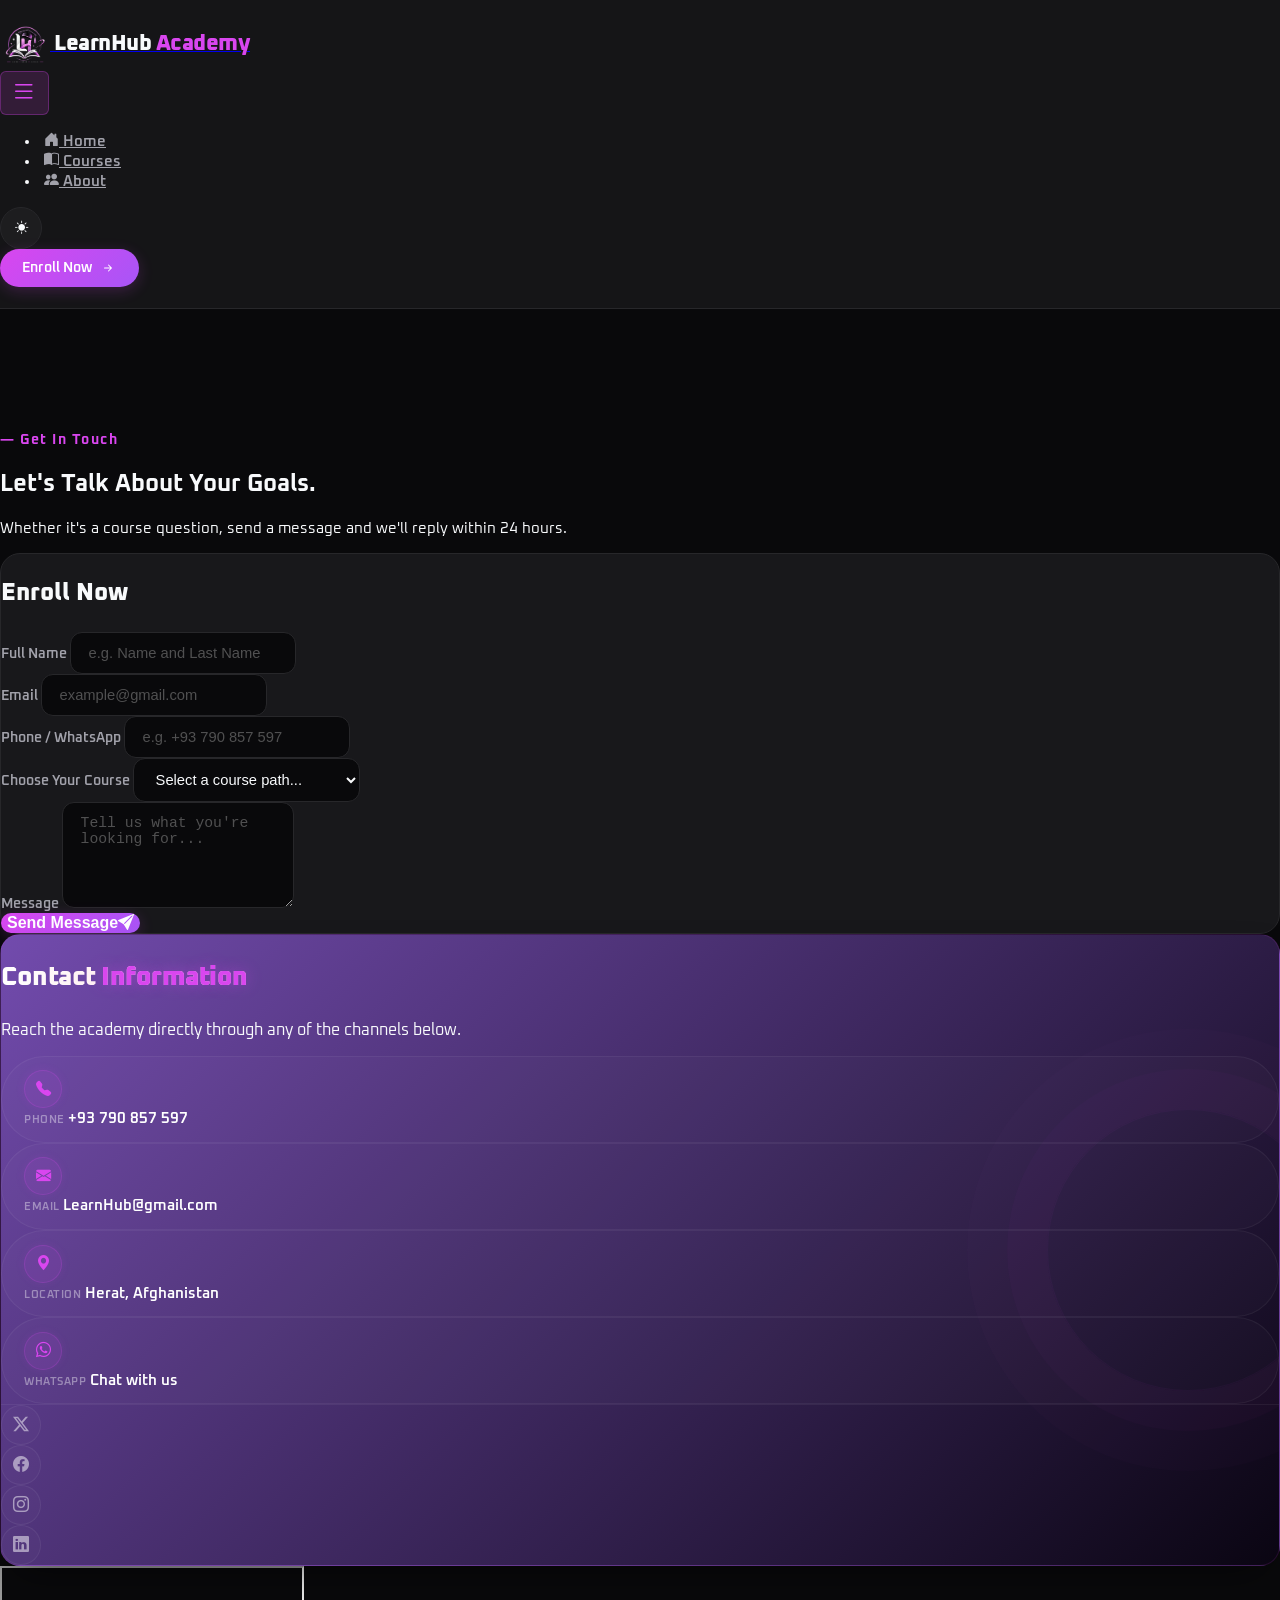
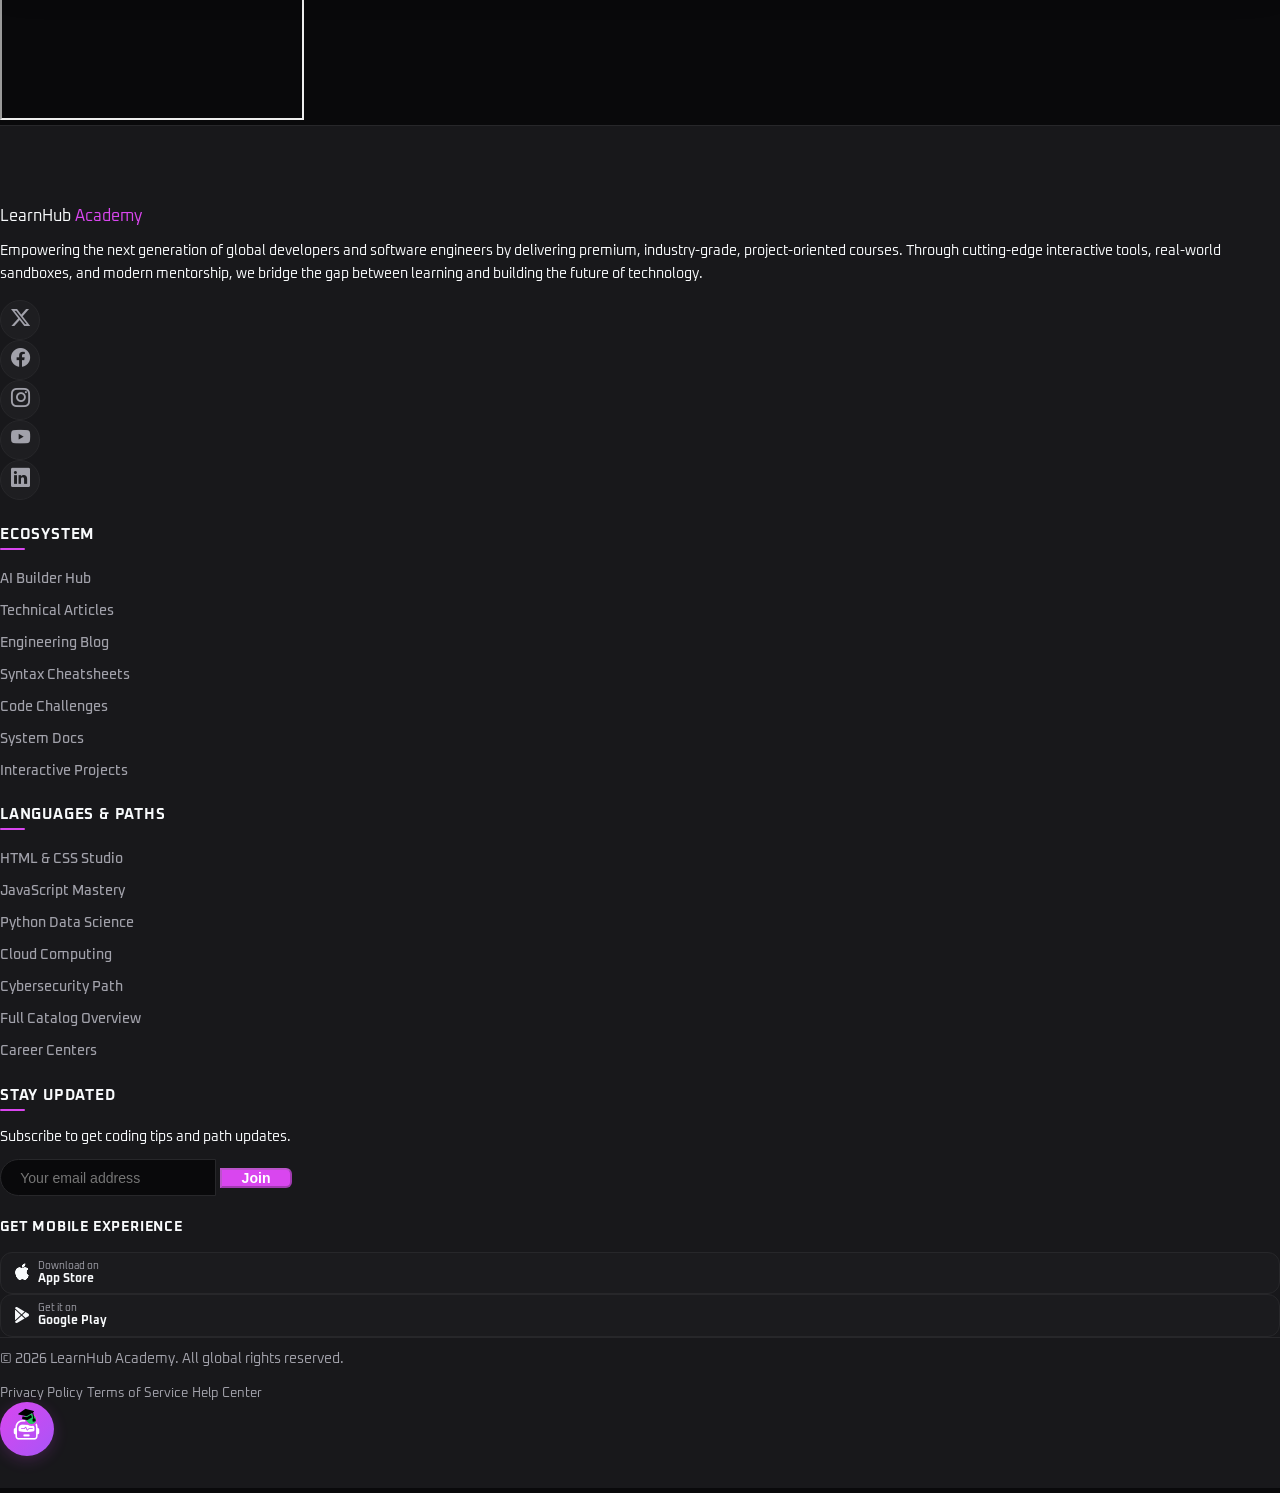
<file: contact.html>
<!DOCTYPE html>
<html lang="en" data-bs-theme="dark">

<head>
    <meta charset="UTF-8">
    <meta name="viewport" content="width=device-width, initial-scale=1.0">
    <!-- Logo  -->
    <link rel="icon" type="image/png" href="logo/logoLearn.png">
    <!-- IOS link -->
    <link href="https://unpkg.com/aos@2.3.1/dist/aos.css" rel="stylesheet">
    <!-- Bootstrap 5 CSS -->
    <link href="https://cdn.jsdelivr.net/npm/bootstrap@5.0.2/dist/css/bootstrap.min.css"rel="stylesheet"integrity="sha384-EVSTQN3/azprG1Anm3QDgpJLIm9Nao0Yz1ztcQTwFspd3yD65VohhpuuCOmLASjC"crossorigin="anonymous">
    <!-- Bootstrap Icons -->
    <link rel="stylesheet" href="https://cdn.jsdelivr.net/npm/bootstrap-icons@1.11.3/font/bootstrap-icons.min.css">
    <!-- Custom CSS -->
    <link rel="stylesheet" href="CSS/contact.css">
    <title>LearnHub - Educational Center</title>
</head>

<body>

    <div class="scroll-progress"></div>

    <!-- ==============================
         Navbar
    =============================== -->

    <nav class="navbar navbar-expand-lg custom-navbar fixed-top" id="mainNavbar">
        <div class="container">

            <!-- Logo & Brand -->
            <a class="navbar-brand d-flex align-items-center gap-2" href="index.html">

                <img src="logo/logoLearn.png" alt="" srcset="">

                <span class="brand-text">
                    LearnHub<span class="text-fuchsia"> Academy</span>
                </span>

            </a>


            <!-- Mobile Menu Button -->
            <button
                class="navbar-toggler"
                type="button"
                data-bs-toggle="collapse"
                data-bs-target="#navbarNav"
                aria-controls="navbarNav"
                aria-expanded="false"
                aria-label="Toggle navigation"
            >
                <i class="bi bi-list purple-hamburger-icon"></i>
            </button>


            <!-- Navbar Content -->
            <div class="collapse navbar-collapse" id="navbarNav">

                <!-- Navigation Links -->
                <ul class="navbar-nav mx-auto mb-2 mb-lg-0 gap-lg-3">

                    <li class="nav-item">
                        <a
                            class="nav-link d-flex align-items-center gap-2"
                            href="index.html"
                        >
                            <i class="bi bi-house-door-fill nav-icon"></i>
                            Home
                        </a>
                    </li>

                    <li class="nav-item">
                        <a
                            class="nav-link d-flex align-items-center gap-2"
                            href="courses.html"
                        >
                            <i class="bi bi-book-half nav-icon"></i>
                            Courses
                        </a>
                    </li>

                    <li class="nav-item">
                        <a
                            class="nav-link d-flex align-items-center gap-2"
                            href="about.html"
                        >
                            <i class="bi bi-people-fill nav-icon"></i>
                            About 
                        </a>
                    </li>

                </ul>


                <!-- Right Actions -->
                <div class="d-flex align-items-center gap-3 mt-3 mt-lg-0 action-zone">

                    <!-- Theme Button -->
                    <button
                        id="themeToggler"
                        class="btn-theme-switch"
                        type="button"
                        title="Toggle Theme"
                        aria-label="Toggle dark and light mode"
                    >
                        <i
                            id="themeIcon"
                            class="bi bi-moon-fill fs-5"
                        ></i>
                    </button>


                    <!-- Start Now Button -->
                    <a
                        href="contact.html"
                        class="btn-start-now active"
                    >
                        <span>Enroll Now</span>

                        <svg
                            xmlns="http://www.w3.org/2000/svg"
                            width="16"
                            height="16"
                            fill="currentColor"
                            viewBox="0 0 16 16"
                        >
                            <path
                                fill-rule="evenodd"
                                d="M4 8a.5.5 0 0 1 .5-.5h5.793L8.146 5.354a.5.5 0 1 1 .708-.708l3 3a.5.5 0 0 1 0 .708l-3 3a.5.5 0 0 1-.708-.708L10.293 8.5H4.5A.5.5 0 0 1 4 8z"
                            />
                        </svg>

                    </a>

                </div>

            </div>

        </div>
    </nav>
    
<!-- ==========================================
     START OF CONTACT US MODULE SECTION
     ========================================== -->
<section class="contact-section pt-5 pb-5" id="contact">
    <div class="container py-4">

        <!-- Header -->
        <div 
            class="text-center mb-5 section-header"
            data-aos="fade-down"
            data-aos-duration="1000">

            <span class="text-uppercase badge-get-in-touch">
                — Get In Touch
            </span>

            <h2 
                class="display-5 fw-bold text-main mt-2"
                data-aos="fade-up"
                data-aos-delay="150"
                data-aos-duration="1000">
                Let's Talk About Your Goals.
            </h2>

            <p 
                class="text-muted mx-auto header-lead"
                data-aos="fade-up"
                data-aos-delay="300"
                data-aos-duration="1000">
                Whether it's a course question, send a message and we'll reply within 24 hours.
            </p>

        </div>


        <div class="row g-4 align-items-stretch">

            <!-- LEFT: FORM -->
            <div class="col-12 col-lg-7">

                <div 
                    class="contact-card-form h-100 p-4 p-md-5"
                    data-aos="fade-right"
                    data-aos-duration="1000">

                    <h3 class="card-inner-title mb-4">
                        Enroll Now
                    </h3>

                    <form id="academyContactForm" novalidate>

                        <!-- Full Name -->
                        <div class="mb-3 input-wrapper">

                            <label 
                                for="fullName" 
                                class="form-label custom-label">
                                Full Name
                            </label>

                            <input 
                                type="text"
                                class="form-control custom-field"
                                id="fullName"
                                placeholder="e.g. Name and Last Name">

                            <div 
                                class="error-feedback" 
                                id="nameError">
                                Full name must be at least 3 characters long.
                            </div>

                        </div>


                        <!-- Email -->
                        <div class="mb-3 input-wrapper">

                            <label 
                                for="contactEmail" 
                                class="form-label custom-label">
                                Email
                            </label>

                            <input 
                                type="email"
                                class="form-control custom-field"
                                id="contactEmail"
                                placeholder="example@gmail.com">

                            <div 
                                class="error-feedback" 
                                id="emailError">
                                Please enter a valid academic email address.
                            </div>

                        </div>


                        <!-- Phone -->
                        <div class="mb-3 input-wrapper">

                            <label 
                                for="contactPhone" 
                                class="form-label custom-label">
                                Phone / WhatsApp
                            </label>

                            <input 
                                type="tel"
                                class="form-control custom-field"
                                id="contactPhone"
                                placeholder="e.g. +93 790 857 597">

                            <div 
                                class="error-feedback" 
                                id="phoneError">
                                Please enter a valid phone number (digits and spaces only).
                            </div>

                        </div>


                        <!-- Course -->
                        <div class="mb-3 input-wrapper">

                            <label 
                                for="courseSelect" 
                                class="form-label custom-label">
                                Choose Your Course
                            </label>

                            <select 
                                class="form-select custom-field"
                                id="courseSelect">

                                <option value="" selected disabled>
                                    Select a course path...
                                </option>

                                <option value="html">
                                    HTML & CSS Studio
                                </option>

                                <option value="css">
                                    Advanced CSS & Layouts
                                </option>

                                <option value="js">
                                    JavaScript Mastery
                                </option>

                                <option value="python">
                                    Python Data Science
                                </option>

                                <option value="flutter">
                                    Flutter Mobile Dev
                                </option>

                                <option value="git">
                                    Git & GitHub Foundations
                                </option>

                                <option value="data-science">
                                    Data Science Ecosystem
                                </option>

                                <option value="full-stack">
                                    Full-Stack Engineering
                                </option>

                                <option value="react">
                                    React JS Framework
                                </option>

                            </select>

                            <div 
                                class="error-feedback" 
                                id="courseError">
                                Please select a course track from the list.
                            </div>

                        </div>


                        <!-- Message -->
                        <div class="mb-4 input-wrapper">

                            <label 
                                for="contactMessage" 
                                class="form-label custom-label">
                                Message
                            </label>

                            <textarea 
                                class="form-control custom-field"
                                id="contactMessage"
                                rows="5"
                                placeholder="Tell us what you're looking for..."></textarea>

                            <div 
                                class="error-feedback" 
                                id="messageError">
                                Message context must be at least 15 characters long.
                            </div>

                        </div>


                        <!-- Submit -->
                        <button 
                            type="submit"
                            class="btn btn-contact-submit w-100 py-3"
                            id="formSubmitBtn">

                            <span>Send Message</span>

                            <i class="bi bi-send-fill submit-icon ms-2"></i>

                        </button>

                    </form>

                </div>

            </div>


            <!-- RIGHT -->
            <div class="col-12 col-lg-5">

                <div class="d-flex flex-column h-100 gap-4">


                    <!-- Contact Information -->
                    <div 
                        class="contact-card-info p-4 p-md-5"
                        data-aos="fade-left"
                        data-aos-duration="1000"
                        data-aos-delay="200"
                        data-tilt
                        data-tilt-max="4"
                        data-tilt-speed="500"
                        data-tilt-glare="true"
                        data-tilt-max-glare="0.12">

                        <h3 class="card-inner-title text-white mb-4">
                            Contact <span>Information</span>
                        </h3>

                        <p class="text-white-50 small mb-4">
                            Reach the academy directly through any of the channels below.
                        </p>


                        <!-- Contact Rows -->
                        <div class="info-rows-container d-flex flex-column gap-3 mb-4">


                            <!-- Phone -->
                            <div 
                                class="info-row d-flex align-items-center gap-3"
                                data-aos="fade-left"
                                data-aos-delay="300">

                                <div class="info-circle">
                                    <i class="bi bi-telephone-fill"></i>
                                </div>

                                <div>
                                    <span class="info-label d-block">
                                        Phone
                                    </span>

                                    <a 
                                        href="tel:+93790857597"
                                        class="info-value">
                                        +93 790 857 597
                                    </a>
                                </div>

                            </div>


                            <!-- Email -->
                            <div 
                                class="info-row d-flex align-items-center gap-3"
                                data-aos="fade-left"
                                data-aos-delay="400">

                                <div class="info-circle">
                                    <i class="bi bi-envelope-fill"></i>
                                </div>

                                <div>
                                    <span class="info-label d-block">
                                        Email
                                    </span>

                                    <a 
                                        href="mailto:ziaullahafi726@gmail.com"
                                        class="info-value">
                                        LearnHub@gmail.com
                                    </a>
                                </div>

                            </div>


                            <!-- Location -->
                            <div 
                                class="info-row d-flex align-items-center gap-3"
                                data-aos="fade-left"
                                data-aos-delay="500">

                                <div class="info-circle">
                                    <i class="bi bi-geo-alt-fill"></i>
                                </div>

                                <div>
                                    <span class="info-label d-block">
                                        Location
                                    </span>

                                    <span class="info-value text-white">
                                        Herat, Afghanistan
                                    </span>
                                </div>

                            </div>


                            <!-- WhatsApp -->
                            <div 
                                class="info-row d-flex align-items-center gap-3"
                                data-aos="fade-left"
                                data-aos-delay="600">

                                <div class="info-circle">
                                    <i class="bi bi-whatsapp"></i>
                                </div>

                                <div>
                                    <span class="info-label d-block">
                                        WhatsApp
                                    </span>

                                    <a 
                                        href="#"
                                        class="info-value">
                                        Chat with us
                                    </a>
                                </div>

                            </div>

                        </div>


                        <!-- Social Icons -->
                        <div 
                            class="info-socials d-flex gap-3 pt-3 border-top border-white-10"
                            data-aos="fade-up"
                            data-aos-delay="700">

                            <a href="#" title="X">
                                <i class="bi bi-twitter-x"></i>
                            </a>

                            <a href="#" title="Facebook">
                                <i class="bi bi-facebook"></i>
                            </a>

                            <a href="#" title="Instagram">
                                <i class="bi bi-instagram"></i>
                            </a>

                            <a href="#" title="LinkedIn">
                                <i class="bi bi-linkedin"></i>
                            </a>

                        </div>

                    </div>


                    <!-- Map -->
                    <div 
                        class="contact-card-map flex-grow-1 p-2"
                        data-aos="fade-up"
                        data-aos-delay="400"
                        data-aos-duration="1000">

                        <iframe 
                            src="https://www.google.com/maps?q=Herat,Afghanistan&output=embed"
                            class="w-100 h-100 rounded-3 border-0 map-iframe"
                            allowfullscreen
                            loading="lazy"
                            referrerpolicy="no-referrer-when-downgrade">
                        </iframe>

                    </div>

                </div>

            </div>

        </div>

    </div>
</section>
<!-- ==========================================
     END OF CONTACT Us SECTION
     ========================================== -->

                  
            
            
<!-- ==========================================
     START  FOOTER 
     ========================================== -->
<footer class="custom-footer mt-5">
    <div class="container">
        
        <!-- Top Section: Core Columns (Optimized Grid) -->
        <div class="row gy-5">
            
            
            <div class="col-12 col-md-6 col-lg-3 footer-main-col">
                <div class="d-flex align-items-center gap-2 mb-3">
                    <div class="logo-icon-main"></div>
                    <span class="brand-text-main">LearnHub<span class="text-fuchsia"> Academy</span></span>
                </div>
                <p class="brand-desc text-muted mb-4">Empowering the next generation of global developers and software engineers by delivering premium, industry-grade, project-oriented courses. Through cutting-edge interactive tools, real-world sandboxes, and modern mentorship, we bridge the gap between learning and building the future of technology.</p>

                <div class="footer-socials d-flex gap-3">
                    <a href="#" title="X (Twitter)"><i class="bi bi-twitter-x"></i></a>
                    <a href="#" title="Facebook"><i class="bi bi-facebook"></i></a>
                    <a href="#" title="Instagram"><i class="bi bi-instagram"></i></a>
                    <a href="#" title="YouTube"><i class="bi bi-youtube"></i></a>
                    <a href="#" title="LinkedIn"><i class="bi bi-linkedin"></i></a>
                </div>
            </div>

            <!-- Column 2: Ecosystem Links -->
            <div class="col-6 col-md-6 col-lg-3">
                <h5 class="footer-title">Ecosystem</h5>
                <ul class="footer-links">
                    <li><a href="about.html">AI Builder Hub</a></li>
                    <li><a href="about.html">Technical Articles</a></li>
                    <li><a href="about.html">Engineering Blog</a></li>
                    <li><a href="about.html">Syntax Cheatsheets</a></li>
                    <li><a href="about.html">Code Challenges</a></li>
                    <li><a href="about.html">System Docs</a></li>
                    <li><a href="about.html">Interactive Projects</a></li>
                </ul>
            </div>

            <!-- Column 3: Roadmap Links -->
            <div class="col-6 col-md-6 col-lg-3">
                <h5 class="footer-title">Languages & Paths</h5>
                <ul class="footer-links">
                    <li><a href="courses.html">HTML & CSS Studio</a></li>
                    <li><a href="courses.html">JavaScript Mastery</a></li>
                    <li><a href="courses.html">Python Data Science</a></li>
                    <li><a href="courses.html">Cloud Computing</a></li>
                    <li><a href="courses.html">Cybersecurity Path</a></li>
                    <li><a href="courses.html">Full Catalog Overview</a></li>
                    <li><a href="courses.html">Career Centers</a></li>
                </ul>
            </div>

            <!-- Column 4: Newsletter & Mobile Experience -->
            <div class="col-12 col-md-6 col-lg-3">
                <h5 class="footer-title">Stay Updated</h5>
                <p class="newsletter-desc text-muted mb-3">Subscribe to get coding tips and path updates.</p>
                <div class="footer-newsletter mb-4">
            <div class="input-group">
                <input type="email" id="newsletterEmail" class="form-control custom-input" placeholder="Your email address" aria-label="Your email">
                <button class="btn btn-newsletter" id="newsletterBtn" type="button" disabled>Join</button>
            </div>
            <div id="newsletterError" class="text-danger small mt-2" style="display: none; color: #ef4444; font-size: 0.8rem; text-align: left;">Please enter a valid email address.</div>
            </div>

                <h5 class="footer-title small-title mb-3">Get Mobile Experience</h5>
                <div class="footer-apps d-flex flex-wrap gap-2">
                    <a href="#" class="btn-app-store">
                        <i class="bi bi-apple"></i>
                        <div class="app-text">
                            <span>Download on</span>
                            <strong>App Store</strong>
                        </div>
                    </a>
                    <a href="#" class="btn-app-store">
                        <i class="bi bi-google-play"></i>
                        <div class="app-text">
                            <span>Get it on</span>
                            <strong>Google Play</strong>
                        </div>
                    </a>
                </div>
            </div>

        </div>

        <!-- Footer Bottomline: Integrated AI Bot & Balanced Layout Links -->
        <div class="footer-bottom mt-5 pt-4 row align-items-center gy-3 text-center text-sm-start">
            
            <!-- Bottom Left: Copyright -->
            <div class="col-12 col-md-4 order-3 order-md-1">
                <p class="copyright-text mb-0">&copy; 2026 LearnHub Academy. All global rights reserved.</p>
            </div>

            <!-- Bottom Center: Corporate Policy Links -->
            <div class="col-12 col-md-4 order-2 order-md-2 d-flex justify-content-center gap-4">
                <a href="#" class="meta-link">Privacy Policy</a>
                <a href="#" class="meta-link">Terms of Service</a>
                <a href="#" class="meta-link">Help Center</a>
            </div>

            <!-- Bottom Right: Integrated AI Bot Assistant (Perfect Space Filler) -->
            <div class="col-12 col-md-4 order-1 order-md-3 d-flex justify-content-start justify-content-md-end position-relative">
                <div class="ai-footer-container">
                    <!-- Integrated Speech Bubble Message -->
                    <div class="ai-bubble" id="aiBubble" style="display: none;">
                        <div class="d-flex justify-content-between align-items-start gap-2">
                            <p class="mb-0 ai-text">Hi! 👋 I'm Xpert, an AI assistant to help you find things.</p>
                            <button class="btn-close-bubble" id="closeBubbleBtn" title="Dismiss Message">
                                <i class="bi bi-x-lg"></i>
                            </button>
                        </div>
                        <div class="ai-bubble-arrow"></div>
                    </div>

                    <!-- Refined AI Button Component -->
                    <button class="ai-bot-trigger" id="aiTrigger" title="Chat with Xpert Assistant">
                        <div class="bot-icon-wrapper">
                            <i class="bi bi-mortarboard-fill cap-icon"></i>
                            <i class="bi bi-robot bot-face"></i>
                            <span class="pulse-dot"></span>
                        </div>
                    </button>
                </div>
            </div>

        </div>

    </div>
</footer>

    <!-- IOS  -->
     <script src="https://unpkg.com/aos@2.3.1/dist/aos.js"></script>

     <script>
         AOS.init({
            duration: 1000,
             once: true
         });
     </script>
    <!-- Bootstrap 5 JavaScript -->
    <script
        src="https://cdn.jsdelivr.net/npm/bootstrap@5.0.2/dist/js/bootstrap.bundle.min.js"
        integrity="sha384-MrcW6ZMFYlzcLA8Nl+NtUVF0sA7MsXsP1UyJoMp4YLEuNSfAP+JcXn/tWtIaxVXM"
        crossorigin="anonymous"
    ></script>

    <!-- Custom JavaScript -->
    <script src="JS/contact.js"></script>

</body>
</html>
</file>
<file: CSS/contact.css>
@import url('https://fonts.googleapis.com/css2?family=Oxanium:wght@300;400;500;600;700&display=swap');

:root {
    --primary-color: #d946ef;
    --primary-hover: #c084fc;
    --primary-dark: #a855f7;
    --primary-glow: rgba(217, 70, 239, 0.2);

    --radius-sm: 0.375rem;
    --radius-md: 0.75rem;
    --radius-lg: 1.25rem;

    --transition-fast: all 0.2s ease;
    --transition-smooth: all 0.4s cubic-bezier(0.25, 1, 0.5, 1);
}


/* ==========================================
   2. LIGHT THEME
========================================== */

[data-bs-theme="light"] {
    --bg-main: #f8fafc;
    --bg-surface: #ffffff;

    --text-main: #0f172a;
    --text-muted: #64748b;

    --border-color: #e2e8f0;

    --navbar-blur-bg: rgba(255, 255, 255, 0.85);
}


/* ==========================================
   3. DARK THEME
========================================== */

[data-bs-theme="dark"] {
    --bg-main: #09090b;
    --bg-surface: #18181b;

    --text-main: #f8fafc;
    --text-muted: #a1a1aa;

    --border-color: #27272a;

    --navbar-blur-bg: rgba(24, 24, 27, 0.85);
}


/* ==========================================
   4. GLOBAL STYLES
========================================== */

html {
    scroll-behavior: smooth;
}

body {
    margin: 0;

    background-color: var(--bg-main);
    color: var(--text-main);
    font-family:
        system-ui,
        -apple-system,
        BlinkMacSystemFont,
        "Segoe UI";
            font-family: 'Oxanium', sans-serif;


    transition:
        background-color 0.3s ease,
        color 0.3s ease;
}

.scroll-progress {
    position: fixed;
    top: 0;
    left: 0;
    width: 0%;
    height: 4px;
    background: #a855f7;
    z-index: 9999;
}


/* ==========================================
   5. NAVBAR
========================================== */

.custom-navbar {
    background-color: var(--navbar-blur-bg) !important;

    border-bottom: 1px solid var(--border-color);

    backdrop-filter: blur(12px);
    -webkit-backdrop-filter: blur(12px);

    padding: 1.3rem 0;

    transition:
        padding 0.4s cubic-bezier(0.25, 1, 0.5, 1),
        background-color 0.3s ease,
        box-shadow 0.3s ease;
}

/* ==========================================================================
   FORCE NAVBAR BRAND LOGO RESIZING
   ========================================================================== */

.custom-navbar .navbar-brand img,
.custom-navbar .logo-img {
    width: auto !important;
    height: 50px !important;    
    max-height: 50px !important;
    display: inline-block !important;
    object-fit: contain !important;
    vertical-align: middle !important;
    transition: height 0.3s ease, transform 0.3s ease !important;
}

.custom-navbar.navbar-shrink .navbar-brand img,
.custom-navbar.navbar-shrink .logo-img {
    height: 38px !important;    
    max-height: 38px !important;
}

.custom-navbar .navbar-brand:hover img {
    transform: scale(1.05);
}


/* Navbar after scrolling */

.custom-navbar.navbar-shrink {
    padding: 0.65rem 0;

    background-color: var(--bg-surface) !important;

    box-shadow:
        0 10px 30px -10px rgba(0, 0, 0, 0.15);
}


/* ==========================================
   6. LOGO
========================================== */

.logo-icon {
    width: 38px;
    height: 38px;

    background:
        linear-gradient(
            135deg,
            var(--primary-color),
            #f43f5e
        );

    border-radius: var(--radius-md);

    box-shadow:
        0 0 15px var(--primary-glow);
}


.brand-text {
    color: var(--text-main);

    font-size: 1.35rem;
    font-weight: 800;

    letter-spacing: -0.5px;
}


.text-fuchsia {
    color: var(--primary-color);
}


/* ==========================================
   7. NAVIGATION LINKS
========================================== */

.custom-navbar .nav-link {
    position: relative;

    padding: 0.5rem 0.25rem !important;

    color: var(--text-muted) !important;

    font-size: 0.95rem;
    font-weight: 600;

    transition:
        color 0.3s ease;
}


/* Underline */

.custom-navbar .nav-link::after {
    content: "";

    position: absolute;

    left: 0;
    bottom: -2px;

    width: 0;
    height: 3px;

    background:
        linear-gradient(
            90deg,
            var(--primary-color),
            var(--primary-hover)
        );

    border-radius: 2px;

    transition:
        width 0.35s cubic-bezier(0.25, 1, 0.5, 1);
}


/* Hover */

.custom-navbar .nav-link:hover {
    color: var(--text-main) !important;
}

.custom-navbar .nav-link:hover::after {
    width: 100%;
}


/* Active */

.custom-navbar .nav-link.active {
    color: var(--primary-color) !important;
}

.custom-navbar .nav-link.active::after {
    width: 100%;
}


/* ==========================================
   8. THEME BUTTON
========================================== */

.btn-theme-switch {
    width: 42px;
    height: 42px;

    display: flex;
    align-items: center;
    justify-content: center;

    border-radius: 50%;

    background-color:
        rgba(128, 128, 128, 0.08);

    border: 1px solid var(--border-color);

    color: var(--text-main);

    cursor: pointer;

    transition: var(--transition-smooth);
}


.btn-theme-switch:hover {
    border-color: var(--primary-color);

    box-shadow:
        0 0 12px var(--primary-glow);

    transform: scale(1.05);
}


/* ==========================================
   9. START NOW BUTTON
========================================== */

.btn-start-now {
    display: inline-flex;
    align-items: center;
    justify-content: center;

    gap: 8px;

    padding: 0.65rem 1.4rem;

    background:
        linear-gradient(
            135deg,
            var(--primary-color),
            var(--primary-dark)
        );

    color: #ffffff !important;

    font-size: 0.9rem;
    font-weight: 600;

    border-radius: 50px;

    text-decoration: none;

    box-shadow:
        0 4px 15px var(--primary-glow);

    transition:
        transform 0.3s cubic-bezier(0.34, 1.56, 0.64, 1),
        box-shadow 0.3s ease;
}


.btn-start-now svg {
    transition:
        transform 0.3s ease;
}


.btn-start-now:hover {
    color: #ffffff !important;

    transform:
        translateY(-3px) scale(1.02);

    box-shadow:
        0 8px 25px rgba(217, 70, 239, 0.4);
}


.btn-start-now:hover svg {
    transform:
        translateX(4px);
}


/* ==========================================
   10. MOBILE NAVBAR BUTTON
========================================== */

.navbar-toggler {
    padding: 0.4rem 0.65rem;

    display: flex;
    align-items: center;
    justify-content: center;

    background-color:
        rgba(217, 70, 239, 0.15) !important;

    border: 1px solid
        rgba(217, 70, 239, 0.3) !important;

    border-radius: var(--radius-sm);

    transition:
        var(--transition-fast);
}


.purple-hamburger-icon {
    color: var(--primary-color);

    font-size: 1.6rem;

    transition:
        var(--transition-fast);
}


.navbar-toggler:hover {
    background-color:
        rgba(217, 70, 239, 0.25) !important;

    border-color:
        var(--primary-color) !important;
}


.navbar-toggler:focus {
    box-shadow:
        0 0 0 0.25rem
        rgba(217, 70, 239, 0.4) !important;

    border-color:
        var(--primary-color) !important;
}





/* ==========================================
   13. RESPONSIVE
========================================== */

@media (max-width: 991.98px) {

    .custom-navbar {
        padding: 1rem 0;
    }

    .navbar-nav {
        padding-top: 1rem;
    }

    .action-zone {
        padding-bottom: 1rem;
    }

}


@media (max-width: 575.98px) {

    .brand-text {
        font-size: 1.1rem;
    }

    .logo-icon {
        width: 34px;
        height: 34px;
    }

    .btn-start-now {
        padding: 0.55rem 1rem;
    }

}


/* ==========================================================================
    CONTACT 
   ========================================================================== */
.contact-section {
    background-color: var(--bg-main);
    transition: background-color 0.3s ease;
    padding-top: 120px !important;

}

/* Header Text */
.badge-get-in-touch {
    color: var(--primary-color);
    font-weight: 700;
    font-size: 0.85rem;
    letter-spacing: 1.5px;
}
.header-lead { max-width: 580px; font-size: 0.95rem; }

/* Left Card Form */
.contact-card-form {
    background-color: var(--bg-surface);
    border: 1px solid var(--border-color);
    border-radius: var(--radius-lg);
    box-shadow: var(--shadow-sm);
    transition: border-color 0.3s ease;
}
.card-inner-title {
    font-weight: 800;
    font-size: 1.5rem;
    color: var(--text-main);
}

.custom-label {
    font-size: 0.85rem;
    font-weight: 600;
    color: var(--text-muted);
    margin-bottom: 0.4rem;
}
.custom-field {
    background-color: var(--bg-main) !important;
    border: 1px solid var(--border-color) !important;
    color: var(--text-main) !important;
    padding: 0.75rem 1.1rem;
    font-size: 0.92rem;
    border-radius: var(--radius-md) !important;
    transition: var(--transition-fast);
}
.custom-field:focus {
    border-color: var(--primary-color) !important;
    box-shadow: 0 0 0 3px var(--primary-glow) !important;
}
.custom-field::placeholder { color: rgba(128, 128, 128, 0.6); }

select.custom-field option {
    background-color: var(--bg-surface);
    color: var(--text-main);
}

.error-feedback {
    color: #f43f5e; 
    font-size: 0.8rem;
    font-weight: 500;
    margin-top: 0.35rem;
    display: none;
    text-align: left;
    animation: fadeInSlideUp 0.3s ease both;
}

.btn-contact-submit {
    background: linear-gradient(135deg, var(--primary-color), var(--primary-dark));
    color: #ffffff !important;
    border: none;
    border-radius: 50px;
    font-weight: 700;
    font-size: 1rem;
    box-shadow: 0 4px 15px var(--primary-glow);
    display: inline-flex;
    align-items: center;
    justify-content: center;
    transition: transform 0.3s cubic-bezier(0.34, 1.56, 0.64, 1), box-shadow 0.3s ease;
}
.btn-contact-submit:hover {
    transform: translateY(-3px) scale(1.01);
    box-shadow: 0 8px 25px rgba(217, 70, 239, 0.4);
}
.btn-contact-submit .submit-icon { transition: transform 0.3s ease; }
.btn-contact-submit:hover .submit-icon {
    transform: translateX(4px) scale(1.1); 
}
/* ==========================================================================
              contact information card 
   ========================================================================== */
.contact-card-info {
    /* Deep dark  background  */
    background: linear-gradient(135deg, #724bad 0%, #0a0512 100%) !important;
    border: 1px solid rgba(217, 70, 239, 0.12) !important;
    border-radius: var(--radius-lg);
    box-shadow: 0 20px 40px -15px rgba(0, 0, 0, 0.5);
    position: relative;
    overflow: hidden; 
    z-index: 1;
}

.contact-card-info::before {
    content: '';
    position: absolute;
    top: 50%;
    right: -50px;
    transform: translateY(-50%);
    width: 280px;
    height: 280px;
    border: 1px solid rgba(217, 70, 239, 0.04);
    border-radius: 50%;
    box-shadow: 0 0 0 40px rgba(217, 70, 239, 0.02), 0 0 0 80px rgba(217, 70, 239, 0.01);
    z-index: -1;
    pointer-events: none;
}

.contact-card-info .card-inner-title {
    font-size: 1.6rem;
    font-weight: 800;
    letter-spacing: -0.5px;
    line-height: 1.3;
    background: linear-gradient(to right, #ffffff, #f43f5e);
    -webkit-background-clip: text;
    -webkit-text-fill-color: transparent;
}

.contact-card-info .card-inner-title span {
    color: var(--primary-color) !important;
    -webkit-text-fill-color: initial !important; 
    text-shadow: 0 0 15px rgba(217, 70, 239, 0.4);
}

.contact-card-info .info-row {
    background-color: rgba(255, 255, 255, 0.02) !important;
    border: 1px solid rgba(255, 255, 255, 0.05) !important;
    padding: 0.85rem 1.4rem !important;
    border-radius: 50px !important; 
    transition: all 0.3s cubic-bezier(0.25, 1, 0.5, 1) !important;
}

/* Hover Effect for rows */
.contact-card-info .info-row:hover {
    transform: translateY(-2px) translateX(4px) !important;
    background-color: rgba(217, 70, 239, 0.05) !important;
    border-color: rgba(217, 70, 239, 0.4) !important;
    box-shadow: 0 5px 15px rgba(217, 70, 239, 0.15);
}

/* Floating Icon Circles inside the rows */
.contact-card-info .info-circle {
    width: 36px;
    height: 36px;
    background: rgba(217, 70, 239, 0.1) !important;
    border: 1px solid rgba(217, 70, 239, 0.2) !important;
    color: var(--primary-color) !important;
    border-radius: 50%;
    display: flex;
    align-items: center;
    justify-content: center;
    font-size: 0.95rem;
    box-shadow: 0 0 10px rgba(217, 70, 239, 0.1);
}

.contact-card-info .info-label {
    font-size: 0.7rem !important;
    color: rgba(255, 255, 255, 0.4) !important;
    font-weight: 600;
    text-transform: uppercase;
    letter-spacing: 0.5px;
}

.contact-card-info .info-value {
    font-size: 0.92rem !important;
    font-weight: 600 !important;
    color: #ffffff !important;
    transition: color 0.2s ease;
}

.contact-card-info a.info-value:hover {
    color: var(--primary-hover) !important;
}

.contact-card-info .info-socials {
    border-top: 1px solid rgba(255, 255, 255, 0.06) !important;
}

.contact-card-info .info-socials a {
    color: rgba(255, 255, 255, 0.5) !important;
    width: 38px;
    height: 38px;
    border-radius: 50%;
    background-color: rgba(255, 255, 255, 0.02) !important;
    border: 1px solid rgba(255, 255, 255, 0.06) !important;
    display: flex;
    align-items: center;
    justify-content: center;
    transition: var(--transition-smooth) !important;
}

.contact-card-info .info-socials a:hover {
    color: #ffffff !important;
    background: linear-gradient(135deg, var(--primary-color), var(--primary-dark)) !important;
    border-color: var(--primary-color) !important;
    transform: translateY(-4px) scale(1.05);
    box-shadow: 0 5px 15px var(--primary-glow);
}
.contact-card-info .info-value,
.contact-card-info .info-socials a {
    text-decoration: none !important;
};
/* Map frame  */
.contact-card-map {
    background-color: var(--bg-surface);
    border: 1px solid var(--border-color);
    border-radius: var(--radius-lg);
    min-height: 230px;
    box-shadow: var(--shadow-sm);
}

.map-iframe {
    filter: none;
}

[data-bs-theme="light"] .map-iframe {
    filter: none;
} 

/* Main layout wrapper for the footer */
.custom-footer {
    background-color: var(--bg-surface);
    border-top: 1px solid var(--border-color);
    padding: 5rem 0 2rem 0;
    transition: background-color 0.3s ease, border-color 0.3s ease;
}

/* Brand logo and identity in footer context */
.custom-footer .logo-icon-sm { 
    width: 32px; 
    height: 32px; 
    background: linear-gradient(135deg, var(--primary-color), var(--primary-dark)); 
    border-radius: var(--radius-md); 
}
.custom-footer .brand-text-sm { 
    font-weight: 800; 
    font-size: 1.4rem; 
    color: var(--text-main); 
    letter-spacing: -0.5px; 
}
.custom-footer .brand-desc { 
    font-size: 0.88rem; 
    line-height: 1.6; 
}

/* Category header structural titles */
.custom-footer .footer-title { 
    font-size: 0.95rem; 
    font-weight: 700; 
    color: var(--text-main); 
    margin-bottom: 1.5rem; 
    letter-spacing: 0.8px; 
    text-transform: uppercase; 
    position: relative; 
}
.custom-footer .footer-title::after { 
    content: ''; 
    position: absolute; 
    bottom: -6px; 
    left: 0; 
    width: 25px; 
    height: 2px; 
    background-color: var(--primary-color); 
    border-radius: 2px; 
}
.custom-footer .footer-title.small-title { font-size: 0.85rem; margin-bottom: 1rem; }
.custom-footer .footer-title.small-title::after { display: none; }

/* Forces bullet dots and unwanted styling to disappear completely */
.custom-footer .footer-links {
    list-style-type: none !important;
    list-style: none !important;
    padding-left: 0 !important;
    margin-bottom: 0 !important;
}
.custom-footer .footer-links li { 
    margin-bottom: 0.75rem !important; 
    list-style: none !important;
    list-style-type: none !important;
}

/* Custom color normalization and slide animation on hover links */
.custom-footer .footer-links li a {
    color: var(--text-muted) !important; 
    text-decoration: none !important;
    font-size: 0.9rem;
    font-weight: 500;
    display: inline-flex;
    align-items: center;
    transition: transform 0.3s cubic-bezier(0.25, 1, 0.5, 1), color 0.25s ease;
}
.custom-footer .footer-links li a:hover { 
    color: var(--primary-color) !important; 
    transform: translateX(6px); 
}

/* Social media profiles branding tags */
.custom-footer .footer-socials a {
    color: var(--text-muted); 
    font-size: 1.2rem; 
    width: 38px; 
    height: 38px; 
    border-radius: 50%;
    background-color: rgba(128, 128, 128, 0.05); 
    border: 1px solid var(--border-color); 
    display: flex; 
    align-items: center; 
    justify-content: center; 
    transition: var(--transition-smooth);
}
.custom-footer .footer-socials a:hover { 
    color: #ffffff; 
    background-color: var(--primary-color); 
    border-color: var(--primary-color); 
    transform: translateY(-4px); 
    box-shadow: 0 5px 15px var(--primary-glow); 
}

/* Newsletter subscription interfaces */
.custom-footer .custom-input  { 
    background-color: var(--bg-main) !important; 
    border: 1px solid var(--border-color) !important; 
    color: var(--text-main) !important; 
    font-size: 0.88rem; 
    padding: 0.6rem 1.2rem; 
    border-radius: 50px 0 0 50px !important;
}

.custom-footer .custom-input:focus { 
    box-shadow: 0 0 0 3px var(--primary-glow) !important; 
    border-color: var(--primary-color) !important; 
}
.custom-footer .btn-newsletter { 
    background-color: var(--primary-color); 
    color: #ffffff; 
    font-weight: 600; 
    font-size: 0.88rem; 
    padding: 0 1.2rem; 
    border-radius: 0 var(--radius-sm) var(--radius-sm) 0 !important; 
    transition: var(--transition-fast); 
}
.custom-footer .btn-newsletter:hover { 
    background-color: var(--primary-hover); 
    color: #ffffff; 
    box-shadow: 0 0 12px var(--primary-glow); 
}
.custom-footer .newsletter-desc { font-size: 0.85rem; }

/* Store badges download interfaces */
.custom-footer .btn-app-store {
    background-color: rgba(128, 128, 128, 0.03); 
    border: 1px solid var(--border-color); 
    color: var(--text-main) !important; 
    padding: 0.5rem 0.8rem; 
    border-radius: var(--radius-md); 
    text-decoration: none; 
    display: flex; 
    align-items: center; 
    gap: 8px; 
    flex: 1 1 calc(50% - 4px); 
    min-width: 125px; 
    transition: var(--transition-smooth);
}
.custom-footer .btn-app-store .app-text { display: flex; flex-direction: column; line-height: 1.1; text-align: left; }
.custom-footer .btn-app-store .app-text span { font-size: 0.6rem; color: var(--text-muted); }
.custom-footer .btn-app-store .app-text strong { font-size: 0.78rem; font-weight: 700; }
.custom-footer .btn-app-store:hover { 
    border-color: var(--primary-color); 
    background-color: rgba(217, 70, 239, 0.05); 
    transform: translateY(-3px); 
    box-shadow: 0 4px 12px var(--primary-glow); 
}

/* Symmetric copyright bottomline row */
.custom-footer .footer-bottom { border-top: 1px solid var(--border-color); }
.custom-footer .meta-link { color: var(--text-muted); text-decoration: none; font-size: 0.8rem; transition: color 0.2s ease; }
.custom-footer .meta-link:hover { color: var(--primary-color); }
.custom-footer .copyright-text { font-size: 0.85rem; color: var(--text-muted); }


.custom-footer .ai-footer-container { position: relative; display: inline-block; }

/* Speech chat alert overlay bubble */
.custom-footer .ai-bubble {
    background-color: #ffffff; color: #0f172a; padding: 1rem 1.25rem; border-radius: var(--radius-md);
    box-shadow: 0 -10px 25px -5px rgba(0, 0, 0, 0.2), 0 8px 10px -6px rgba(0, 0, 0, 0.15); width: 250px;
    position: absolute; bottom: 75px; right: 0; z-index: 100; animation: fadeInSlideUp 0.35s cubic-bezier(0.16, 1, 0.3, 1) both; border: 1px solid rgba(0, 0, 0, 0.05);
}
.custom-footer .ai-text { font-size: 0.88rem; font-weight: 500; line-height: 1.4; text-align: left; }
.custom-footer .btn-close-bubble { background: transparent; border: none; color: #64748b; font-size: 0.75rem; cursor: pointer; }
.custom-footer .btn-close-bubble:hover { color: #ef4444; }
.custom-footer .ai-bubble-arrow { position: absolute; bottom: -8px; right: 22px; width: 0; height: 0; border-left: 8px solid transparent; border-right: 8px solid transparent; border-top: 8px solid #ffffff; }
.custom-footer .ai-bot-trigger {
    width: 54px; height: 54px; border-radius: 50%; background: linear-gradient(135deg, var(--primary-color), var(--primary-dark)) !important;
    border: none; color: #ffffff !important; display: flex; align-items: center; justify-content: center; cursor: pointer; box-shadow: 0 4px 15px var(--primary-glow); position: relative; transition: transform 0.3s cubic-bezier(0.34, 1.56, 0.64, 1), box-shadow 0.3s ease; animation: floatAnimation 3.5s ease-in-out infinite;
}
.custom-footer .ai-bot-trigger:hover { transform: scale(1.08) translateY(-3px); box-shadow: 0 6px 20px rgba(217, 70, 239, 0.6) !important; }
.custom-footer .bot-icon-wrapper { position: relative; width: 100%; height: 100%; display: flex; align-items: center; justify-content: center; }
.custom-footer .bot-face { font-size: 1.6rem; color: #ffffff !important; }
.custom-footer .cap-icon { position: absolute; top: 4px; font-size: 1rem; color: #000000 !important; transform: rotate(-10deg); z-index: 2; }
.custom-footer .pulse-dot { position: absolute; top: 10px; right: 10px; width: 9px; height: 9px; background-color: #22c55e; border-radius: 50%; border: 2px solid var(--primary-color); }
.custom-footer .pulse-dot::after { content: ''; position: absolute; top: -2px; left: -2px; width: 9px; height: 9px; background-color: #22c55e; border-radius: 50%; animation: pulseAnimation 1.5s infinite ease-in-out; }

/* ==========================================================================
    MOVE AI BUBBLE TO THE RIGHT OF THE BOT ON MOBILE SCREENS
   ========================================================================== */
@media (max-width: 767.98px) {
    
    .custom-footer .ai-bubble {
        right: auto !important;
        left: 50% !important; 
        transform: translate(50px, -45px) !important; 
        bottom: auto !important; 
        width: 200px !important; 
    }

    .custom-footer .ai-bubble-arrow {
        right: auto !important;
        bottom: auto !important;
        left: -8px !important; 
        top: 22px !important;  
        width: 0 !important;
        height: 0 !important;
        border-top: 8px solid transparent !important;
        border-bottom: 8px solid transparent !important;
        border-right: 8px solid #ffffff !important; 
        border-left: none !important;
    }
}
</file>
